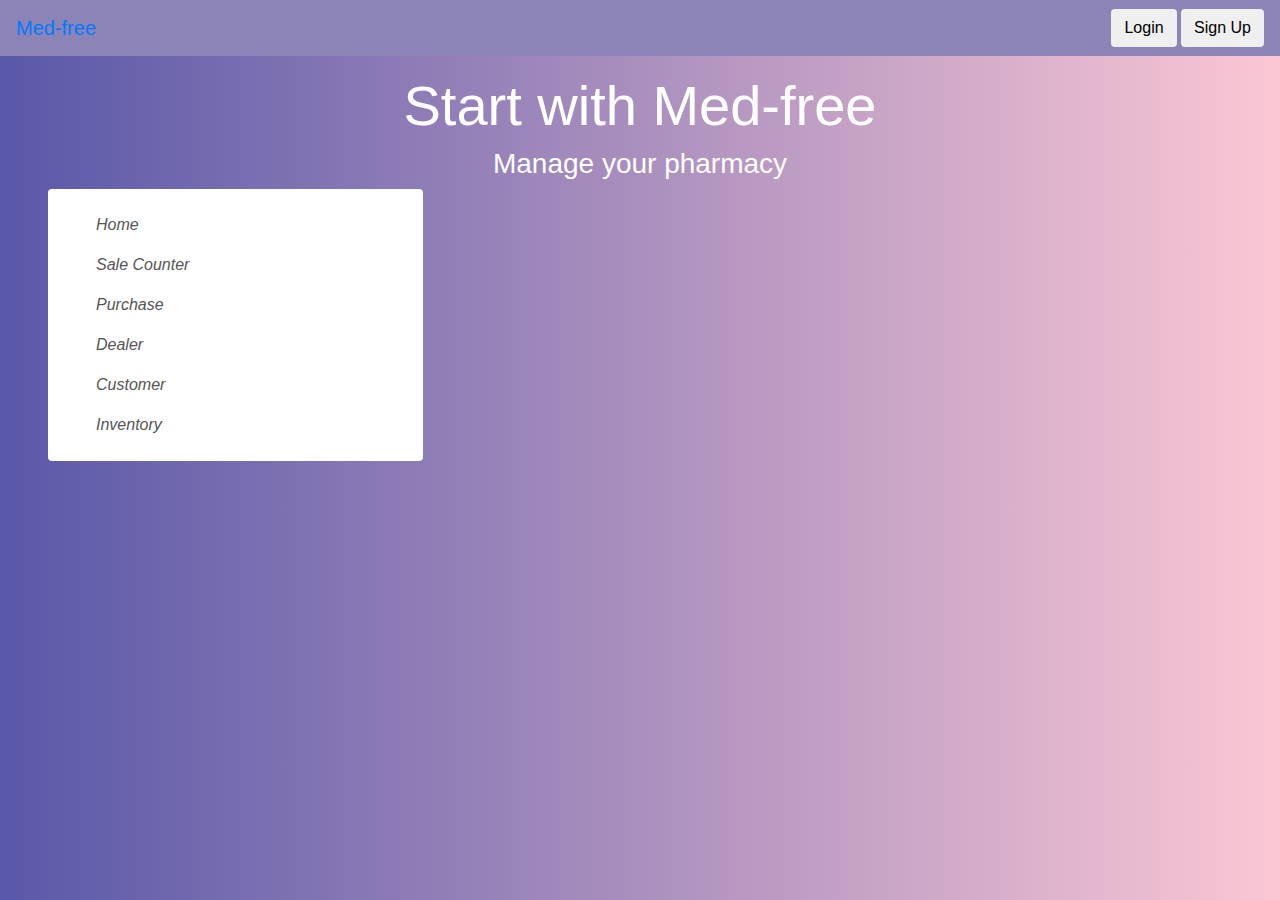
<file: index.html>
<!DOCTYPE html>
<html lang="en">

<head>
    <meta charset="UTF-8">
    <meta name="viewport" content="width=device-width, initial-scale=1.0">
    <meta http-equiv="X-UA-Compatible" content="ie=edge">
    <title>Med-free</title>
    <link rel="stylesheet" href="/css/style.css">
    <link rel="stylesheet" href="https://maxcdn.bootstrapcdn.com/bootstrap/4.0.0/css/bootstrap.min.css" integrity="sha384-Gn5384xqQ1aoWXA+058RXPxPg6fy4IWvTNh0E263XmFcJlSAwiGgFAW/dAiS6JXm" crossorigin="anonymous">
    <script src="https://code.jquery.com/jquery-3.2.1.slim.min.js" integrity="sha384-KJ3o2DKtIkvYIK3UENzmM7KCkRr/rE9/Qpg6aAZGJwFDMVNA/GpGFF93hXpG5KkN" crossorigin="anonymous"></script>
    <script src="https://cdnjs.cloudflare.com/ajax/libs/popper.js/1.12.9/umd/popper.min.js" integrity="sha384-ApNbgh9B+Y1QKtv3Rn7W3mgPxhU9K/ScQsAP7hUibX39j7fakFPskvXusvfa0b4Q" crossorigin="anonymous"></script>
    <script src="https://maxcdn.bootstrapcdn.com/bootstrap/4.0.0/js/bootstrap.min.js" integrity="sha384-JZR6Spejh4U02d8jOt6vLEHfe/JQGiRRSQQxSfFWpi1MquVdAyjUar5+76PVCmYl" crossorigin="anonymous"></script>

</head>

<body>
    <nav class="navbar navbar-default" role="navigation" style="background: rgb(140, 131, 182);color:white;">
        <div class="navbar-header">
            <a class="navbar-brand" href="index.html">Med-free</a>
        </div>
        <div>
            <a href="login.html"> <button type="button" class="btn btn-default navbar-btn">Login</button></a>
            <a href="sign-up.html"> <button type="button" class="btn btn-default navbar-btn">Sign Up </button></a>
        </div>
    </nav>
    <p>
        <p>
            <p>
                <p>
                    <p></p>
                </p>
            </p>
        </p>
    </p>

    <!-- For demo purpose -->
    <div class="container text-center text-white">
        <div class="col-lg-8 mx-auto">
            <h1 class="display-4">Start with Med-free</h1>
            <h3>Manage your pharmacy </h3>
        </div>
    </div>
    </div>
    <!-- End -->
    <div class="container-fluid px-md-5">
        <div class="rounded">
            <div class="row">
                <div class="col-lg-4 mb-4 mb-lg-0">

                    <!-- Vertical Menu-->
                    <nav class="nav flex-column bg-white shadow-sm font-italic rounded p-3">
                        <a href="index.html" class="nav-link px-4 rounded-pill">
                            <i class="fa fa-bar-chart mr-2"></i> Home
                        </a>
                        <a href="sale-c.html" class="nav-link px-4 rounded-pill">
                            <i class="fa fa-pie-chart mr-2"></i> Sale Counter
                        </a>
                        <a href="purchase.html" class="nav-link px-4 rounded-pill">

                            <i class="fa fa-line-chart mr-2"></i> Purchase
                        </a>
                        <a href="dealer.html" class="nav-link px-4 rounded-pill">
                            <i class="fa fa-area-chart mr-2"></i> Dealer
                        </a>
                        <a href="customer.html" class="nav-link px-4 rounded-pill">
                            <i class="fa fa-th-large mr-2"></i> Customer
                        </a>
                        <a href="inventory.html" class="nav-link px-4 rounded-pill">
                            <i class="fa fa-line-chart mr-2"></i> Inventory
                        </a>

                    </nav>
                    <!-- End -->

                </div>


            </div>
        </div>
    </div>
    </div>
</body>

</html>
</file>
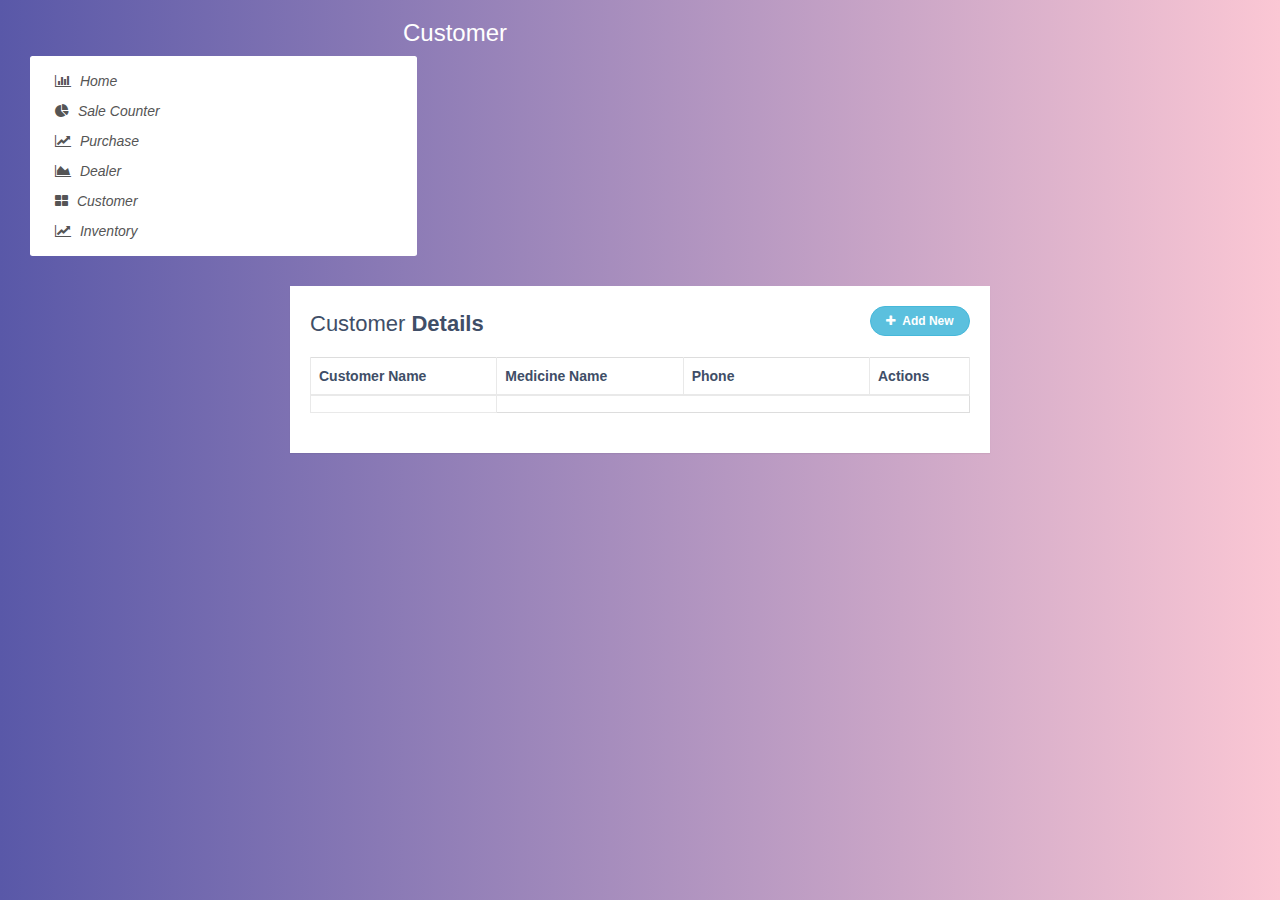
<file: customer.html>
<!DOCTYPE html>
<html lang="en">

<head>
    <meta charset="UTF-8">
    <meta name="viewport" content="width=device-width, initial-scale=1.0">
    <meta http-equiv="X-UA-Compatible" content="ie=edge">
    <title>Med-free</title>
    <link rel="stylesheet" href="/css/style.css">
    <link rel="stylesheet" href="https://maxcdn.bootstrapcdn.com/bootstrap/4.0.0/css/bootstrap.min.css" integrity="sha384-Gn5384xqQ1aoWXA+058RXPxPg6fy4IWvTNh0E263XmFcJlSAwiGgFAW/dAiS6JXm" crossorigin="anonymous">
    <script src="https://code.jquery.com/jquery-3.2.1.slim.min.js" integrity="sha384-KJ3o2DKtIkvYIK3UENzmM7KCkRr/rE9/Qpg6aAZGJwFDMVNA/GpGFF93hXpG5KkN" crossorigin="anonymous"></script>
    <script src="https://cdnjs.cloudflare.com/ajax/libs/popper.js/1.12.9/umd/popper.min.js" integrity="sha384-ApNbgh9B+Y1QKtv3Rn7W3mgPxhU9K/ScQsAP7hUibX39j7fakFPskvXusvfa0b4Q" crossorigin="anonymous"></script>
    <script src="https://maxcdn.bootstrapcdn.com/bootstrap/4.0.0/js/bootstrap.min.js" integrity="sha384-JZR6Spejh4U02d8jOt6vLEHfe/JQGiRRSQQxSfFWpi1MquVdAyjUar5+76PVCmYl" crossorigin="anonymous"></script>

</head>

<body>



    <!-- For demo purpose -->
    <div class="container text-center text-white">
        <div class="col-lg-8 mx-auto">
            <h3>Customer</h3>
        </div>
    </div>
    </div>
    <!-- End -->
    <div class="container-fluid px-md-5">

        <div class="rounded">
            <div class="row">
                <div class="col-lg-4 mb-4 mb-lg-0">

                    <!-- Vertical Menu-->
                    <nav class="nav flex-column bg-white shadow-sm font-italic rounded p-3">
                        <a href="index.html" class="nav-link px-4 rounded-pill">
                            <i class="fa fa-bar-chart mr-2"></i> Home
                        </a>
                        <a href="sale-c.html" class="nav-link px-4 rounded-pill">
                            <i class="fa fa-pie-chart mr-2"></i> Sale Counter
                        </a>
                        <a href="purchase.html" class="nav-link px-4 rounded-pill">

                            <i class="fa fa-line-chart mr-2"></i> Purchase
                        </a>
                        <a href="dealer.html" class="nav-link px-4 rounded-pill">
                            <i class="fa fa-area-chart mr-2"></i> Dealer
                        </a>
                        <a href="customer.html" class="nav-link px-4 rounded-pill">
                            <i class="fa fa-th-large mr-2"></i> Customer
                        </a>
                        <a href="inventory.html" class="nav-link px-4 rounded-pill">
                            <i class="fa fa-line-chart mr-2"></i> Inventory
                        </a>

                    </nav>
                    <!-- End -->

                </div>


            </div>
        </div>
    </div>

    <!DOCTYPE html>
    <html lang="en">

    <head>
        <meta charset="utf-8">
        <meta http-equiv="X-UA-Compatible" content="IE=edge">
        <meta name="viewport" content="width=device-width, initial-scale=1">
        <title>Bootstrap Table with Add and Delete Row Feature</title>
        <link rel="stylesheet" href="https://fonts.googleapis.com/css?family=Roboto|Varela+Round|Open+Sans">
        <link rel="stylesheet" href="https://fonts.googleapis.com/icon?family=Material+Icons">
        <link rel="stylesheet" href="https://maxcdn.bootstrapcdn.com/font-awesome/4.7.0/css/font-awesome.min.css">
        <link rel="stylesheet" href="https://maxcdn.bootstrapcdn.com/bootstrap/3.3.7/css/bootstrap.min.css">
        <script src="https://ajax.googleapis.com/ajax/libs/jquery/1.12.4/jquery.min.js"></script>
        <script src="https://maxcdn.bootstrapcdn.com/bootstrap/3.3.7/js/bootstrap.min.js"></script>
        <style type="text/css">
            body {
                color: #404E67;
                background: linear-gradient(#414141, #E34724) font-family: 'Open Sans', sans-serif;
            }
            
            .table-wrapper {
                width: 700px;
                margin: 30px auto;
                background: #fff;
                padding: 20px;
                box-shadow: 0 1px 1px rgba(0, 0, 0, .05);
            }
            
            .table-title {
                padding-bottom: 10px;
                margin: 0 0 10px;
            }
            
            .table-title h2 {
                margin: 6px 0 0;
                font-size: 22px;
            }
            
            .table-title .add-new {
                float: right;
                height: 30px;
                font-weight: bold;
                font-size: 12px;
                text-shadow: none;
                min-width: 100px;
                border-radius: 50px;
                line-height: 13px;
            }
            
            .table-title .add-new i {
                margin-right: 4px;
            }
            
            table.table {
                table-layout: fixed;
            }
            
            table.table tr th,
            table.table tr td {
                border-color: #e9e9e9;
            }
            
            table.table th i {
                font-size: 13px;
                margin: 0 5px;
                cursor: pointer;
            }
            
            table.table th:last-child {
                width: 100px;
            }
            
            table.table td a {
                cursor: pointer;
                display: inline-block;
                margin: 0 5px;
                min-width: 24px;
            }
            
            table.table td a.add {
                color: #27C46B;
            }
            
            table.table td a.edit {
                color: #FFC107;
            }
            
            table.table td a.delete {
                color: #E34724;
            }
            
            table.table td i {
                font-size: 19px;
            }
            
            table.table td a.add i {
                font-size: 24px;
                margin-right: -1px;
                position: relative;
                top: 3px;
            }
            
            table.table .form-control {
                height: 32px;
                line-height: 32px;
                box-shadow: none;
                border-radius: 2px;
            }
            
            table.table .form-control.error {
                border-color: #f50000;
            }
            
            table.table td .add {
                display: none;
            }
        </style>
        <script type="text/javascript">
            $(document).ready(function() {
                $('[data-toggle="tooltip"]').tooltip();
                var actions = $("table td:last-child").html();
                // Append table with add row form on add new button click
                $(".add-new").click(function() {
                    $(this).attr("disabled", "disabled");
                    var index = $("table tbody tr:last-child").index();
                    var row = '<tr>' +
                        '<td><input type="text" class="form-control" name="name" id="name"></td>' +
                        '<td><input type="text" class="form-control" name="department" id="department"></td>' +
                        '<td><input type="text" class="form-control" name="phone" id="phone"></td>' +
                        '<td>' + actions + '</td>' +
                        '</tr>';
                    $("table").append(row);
                    $("table tbody tr").eq(index + 1).find(".add, .edit").toggle();
                    $('[data-toggle="tooltip"]').tooltip();
                });
                // Add row on add button click
                $(document).on("click", ".add", function() {
                    var empty = false;
                    var input = $(this).parents("tr").find('input[type="text"]');
                    input.each(function() {
                        if (!$(this).val()) {
                            $(this).addClass("error");
                            empty = true;
                        } else {
                            $(this).removeClass("error");
                        }
                    });
                    $(this).parents("tr").find(".error").first().focus();
                    if (!empty) {
                        input.each(function() {
                            $(this).parent("td").html($(this).val());
                        });
                        $(this).parents("tr").find(".add, .edit").toggle();
                        $(".add-new").removeAttr("disabled");
                    }
                });
                // Edit row on edit button click
                $(document).on("click", ".edit", function() {
                    $(this).parents("tr").find("td:not(:last-child)").each(function() {
                        $(this).html('<input type="text" class="form-control" value="' + $(this).text() + '">');
                    });
                    $(this).parents("tr").find(".add, .edit").toggle();
                    $(".add-new").attr("disabled", "disabled");
                });
                // Delete row on delete button click
                $(document).on("click", ".delete", function() {
                    $(this).parents("tr").remove();
                    $(".add-new").removeAttr("disabled");
                });
            });
        </script>
    </head>

    <body>
        <div class="container">
            <div class="table-wrapper">
                <div class="table-title">
                    <div class="row">
                        <div class="col-sm-8">
                            <h2>Customer <b>Details</b></h2>
                        </div>
                        <div class="col-sm-4">
                            <button type="button" class="btn btn-info add-new"><i class="fa fa-plus"></i> Add New</button>
                        </div>
                    </div>
                </div>
                <table class="table table-bordered">
                    <thead>
                        <tr>
                            <th>Customer Name</th>
                            <th>Medicine Name</th>
                            <th>Phone</th>
                            <th>Actions</th>
                        </tr>
                    </thead>
                    <tbody>
                        <tr>

                            <td>
                                <a class="add" title="Add" data-toggle="tooltip"><i class="material-icons">&#xE03B;</i></a>
                        </tr>


                    </tbody>
                </table>
            </div>
        </div>
    </body>

    </html>
</body>

</html>
</file>
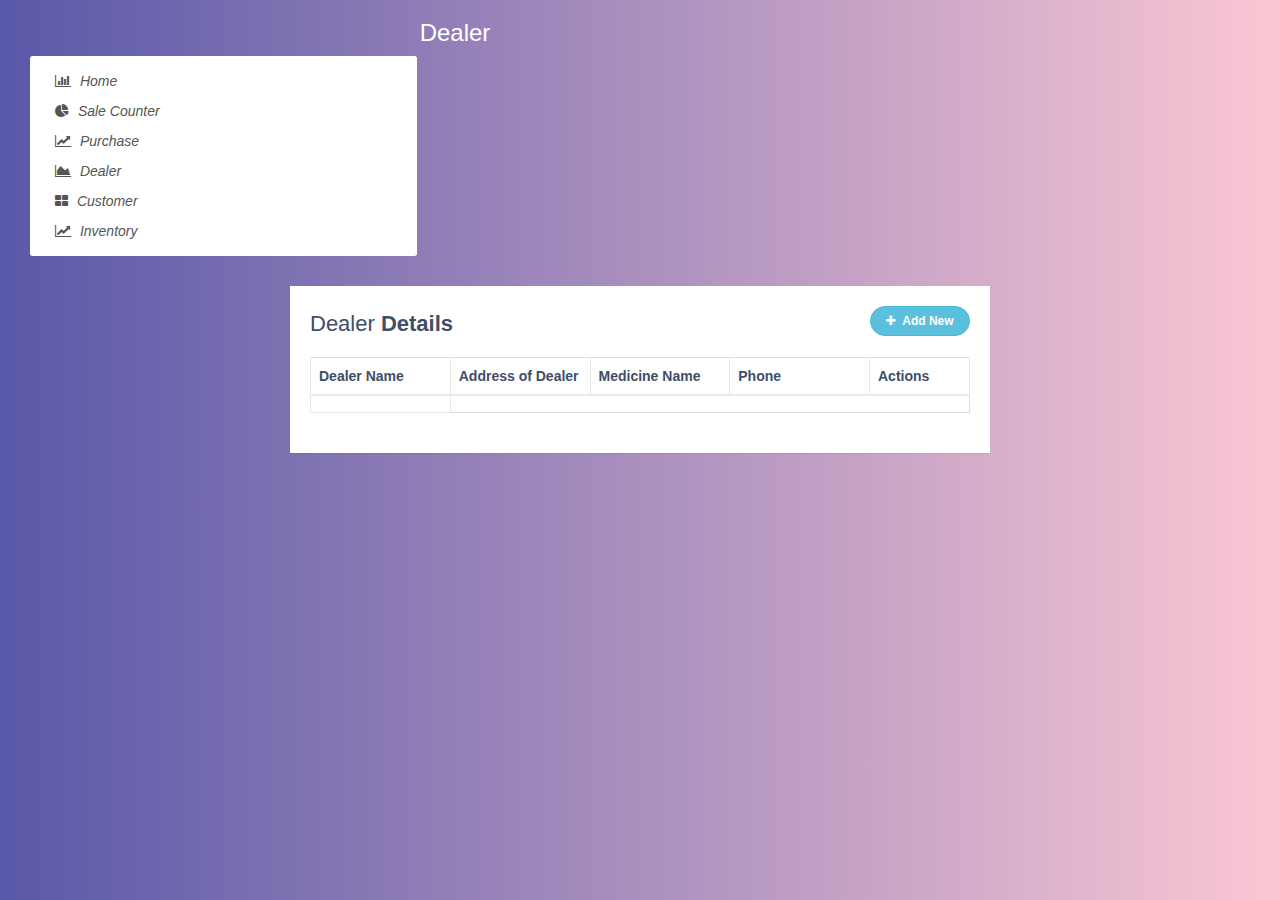
<file: dealer.html>
<!DOCTYPE html>
<html lang="en">

<head>
    <meta charset="UTF-8">
    <meta name="viewport" content="width=device-width, initial-scale=1.0">
    <meta http-equiv="X-UA-Compatible" content="ie=edge">
    <title>Med-free</title>
    <link rel="stylesheet" href="/css/style.css">
    <link rel="stylesheet" href="https://maxcdn.bootstrapcdn.com/bootstrap/4.0.0/css/bootstrap.min.css" integrity="sha384-Gn5384xqQ1aoWXA+058RXPxPg6fy4IWvTNh0E263XmFcJlSAwiGgFAW/dAiS6JXm" crossorigin="anonymous">
    <script src="https://code.jquery.com/jquery-3.2.1.slim.min.js" integrity="sha384-KJ3o2DKtIkvYIK3UENzmM7KCkRr/rE9/Qpg6aAZGJwFDMVNA/GpGFF93hXpG5KkN" crossorigin="anonymous"></script>
    <script src="https://cdnjs.cloudflare.com/ajax/libs/popper.js/1.12.9/umd/popper.min.js" integrity="sha384-ApNbgh9B+Y1QKtv3Rn7W3mgPxhU9K/ScQsAP7hUibX39j7fakFPskvXusvfa0b4Q" crossorigin="anonymous"></script>
    <script src="https://maxcdn.bootstrapcdn.com/bootstrap/4.0.0/js/bootstrap.min.js" integrity="sha384-JZR6Spejh4U02d8jOt6vLEHfe/JQGiRRSQQxSfFWpi1MquVdAyjUar5+76PVCmYl" crossorigin="anonymous"></script>

</head>

<body>



    <!-- For demo purpose -->
    <div class="container text-center text-white">
        <div class="col-lg-8 mx-auto">
            <h3>Dealer</h3>
        </div>
    </div>
    </div>
    <!-- End -->
    <div class="container-fluid px-md-5">

        <div class="rounded">
            <div class="row">
                <div class="col-lg-4 mb-4 mb-lg-0">

                    <!-- Vertical Menu-->
                    <nav class="nav flex-column bg-white shadow-sm font-italic rounded p-3">
                        <a href="index.html" class="nav-link px-4 rounded-pill">
                            <i class="fa fa-bar-chart mr-2"></i> Home
                        </a>
                        <a href="sale-c.html" class="nav-link px-4 rounded-pill">
                            <i class="fa fa-pie-chart mr-2"></i> Sale Counter
                        </a>
                        <a href="purchase.html" class="nav-link px-4 rounded-pill">

                            <i class="fa fa-line-chart mr-2"></i> Purchase
                        </a>
                        <a href="dealer.html" class="nav-link px-4 rounded-pill">
                            <i class="fa fa-area-chart mr-2"></i> Dealer
                        </a>
                        <a href="customer.html" class="nav-link px-4 rounded-pill">
                            <i class="fa fa-th-large mr-2"></i> Customer
                        </a>
                        <a href="inventory.html" class="nav-link px-4 rounded-pill">
                            <i class="fa fa-line-chart mr-2"></i> Inventory
                        </a>

                    </nav>
                    <!-- End -->

                </div>


            </div>
        </div>
    </div>
    </div>

    <!DOCTYPE html>
    <html lang="en">

    <head>
        <meta charset="utf-8">
        <meta http-equiv="X-UA-Compatible" content="IE=edge">
        <meta name="viewport" content="width=device-width, initial-scale=1">
        <title>Bootstrap Table with Add and Delete Row Feature</title>
        <link rel="stylesheet" href="https://fonts.googleapis.com/css?family=Roboto|Varela+Round|Open+Sans">
        <link rel="stylesheet" href="https://fonts.googleapis.com/icon?family=Material+Icons">
        <link rel="stylesheet" href="https://maxcdn.bootstrapcdn.com/font-awesome/4.7.0/css/font-awesome.min.css">
        <link rel="stylesheet" href="https://maxcdn.bootstrapcdn.com/bootstrap/3.3.7/css/bootstrap.min.css">
        <script src="https://ajax.googleapis.com/ajax/libs/jquery/1.12.4/jquery.min.js"></script>
        <script src="https://maxcdn.bootstrapcdn.com/bootstrap/3.3.7/js/bootstrap.min.js"></script>
        <style type="text/css">
            body {
                color: #404E67;
                background: linear-gradient(#414141, #E34724) font-family: 'Open Sans', sans-serif;
            }
            
            .table-wrapper {
                width: 700px;
                margin: 30px auto;
                background: #fff;
                padding: 20px;
                box-shadow: 0 1px 1px rgba(0, 0, 0, .05);
            }
            
            .table-title {
                padding-bottom: 10px;
                margin: 0 0 10px;
            }
            
            .table-title h2 {
                margin: 6px 0 0;
                font-size: 22px;
            }
            
            .table-title .add-new {
                float: right;
                height: 30px;
                font-weight: bold;
                font-size: 12px;
                text-shadow: none;
                min-width: 100px;
                border-radius: 50px;
                line-height: 13px;
            }
            
            .table-title .add-new i {
                margin-right: 4px;
            }
            
            table.table {
                table-layout: fixed;
            }
            
            table.table tr th,
            table.table tr td {
                border-color: #e9e9e9;
            }
            
            table.table th i {
                font-size: 13px;
                margin: 0 5px;
                cursor: pointer;
            }
            
            table.table th:last-child {
                width: 100px;
            }
            
            table.table td a {
                cursor: pointer;
                display: inline-block;
                margin: 0 5px;
                min-width: 24px;
            }
            
            table.table td a.add {
                color: #27C46B;
            }
            
            table.table td a.edit {
                color: #FFC107;
            }
            
            table.table td a.delete {
                color: #E34724;
            }
            
            table.table td i {
                font-size: 19px;
            }
            
            table.table td a.add i {
                font-size: 24px;
                margin-right: -1px;
                position: relative;
                top: 3px;
            }
            
            table.table .form-control {
                height: 32px;
                line-height: 32px;
                box-shadow: none;
                border-radius: 2px;
            }
            
            table.table .form-control.error {
                border-color: #f50000;
            }
            
            table.table td .add {
                display: none;
            }
        </style>
        <script type="text/javascript">
            $(document).ready(function() {
                $('[data-toggle="tooltip"]').tooltip();
                var actions = $("table td:last-child").html();
                // Append table with add row form on add new button click
                $(".add-new").click(function() {
                    $(this).attr("disabled", "disabled");
                    var index = $("table tbody tr:last-child").index();
                    var row = '<tr>' +
                        '<td><input type="text" class="form-control" name="name" id="name"></td>' +
                        '<td><input type="text" class="form-control" name="department" id="department"></td>' +
                        '<td><input type="text" class="form-control" name="department" id="department"></td>' +
                        '<td><input type="text" class="form-control" name="phone" id="phone"></td>' +
                        '<td>' + actions + '</td>' +
                        '</tr>';
                    $("table").append(row);
                    $("table tbody tr").eq(index + 1).find(".add, .edit").toggle();
                    $('[data-toggle="tooltip"]').tooltip();
                });
                // Add row on add button click
                $(document).on("click", ".add", function() {
                    var empty = false;
                    var input = $(this).parents("tr").find('input[type="text"]');
                    input.each(function() {
                        if (!$(this).val()) {
                            $(this).addClass("error");
                            empty = true;
                        } else {
                            $(this).removeClass("error");
                        }
                    });
                    $(this).parents("tr").find(".error").first().focus();
                    if (!empty) {
                        input.each(function() {
                            $(this).parent("td").html($(this).val());
                        });
                        $(this).parents("tr").find(".add, .edit").toggle();
                        $(".add-new").removeAttr("disabled");
                    }
                });
                // Edit row on edit button click
                $(document).on("click", ".edit", function() {
                    $(this).parents("tr").find("td:not(:last-child)").each(function() {
                        $(this).html('<input type="text" class="form-control" value="' + $(this).text() + '">');
                    });
                    $(this).parents("tr").find(".add, .edit").toggle();
                    $(".add-new").attr("disabled", "disabled");
                });
                // Delete row on delete button click
                $(document).on("click", ".delete", function() {
                    $(this).parents("tr").remove();
                    $(".add-new").removeAttr("disabled");
                });
            });
        </script>
    </head>

    <body>
        <div class="container">
            <div class="table-wrapper">
                <div class="table-title">
                    <div class="row">
                        <div class="col-sm-8">
                            <h2>Dealer <b>Details</b></h2>
                        </div>
                        <div class="col-sm-4">
                            <button type="button" class="btn btn-info add-new"><i class="fa fa-plus"></i> Add New</button>
                        </div>
                    </div>
                </div>
                <table class="table table-bordered">
                    <thead>
                        <tr>
                            <th>Dealer Name</th>
                            <th>Address of Dealer</th>
                            <th>Medicine Name</th>
                            <th>Phone</th>
                            <th>Actions</th>
                        </tr>
                    </thead>
                    <tbody>
                        <tr>

                            <td>
                                <a class="add" title="Add" data-toggle="tooltip"><i class="material-icons">&#xE03B;</i></a>
                        </tr>


                    </tbody>
                </table>
            </div>
        </div>
    </body>

    </html>
</body>

</html>
</file>
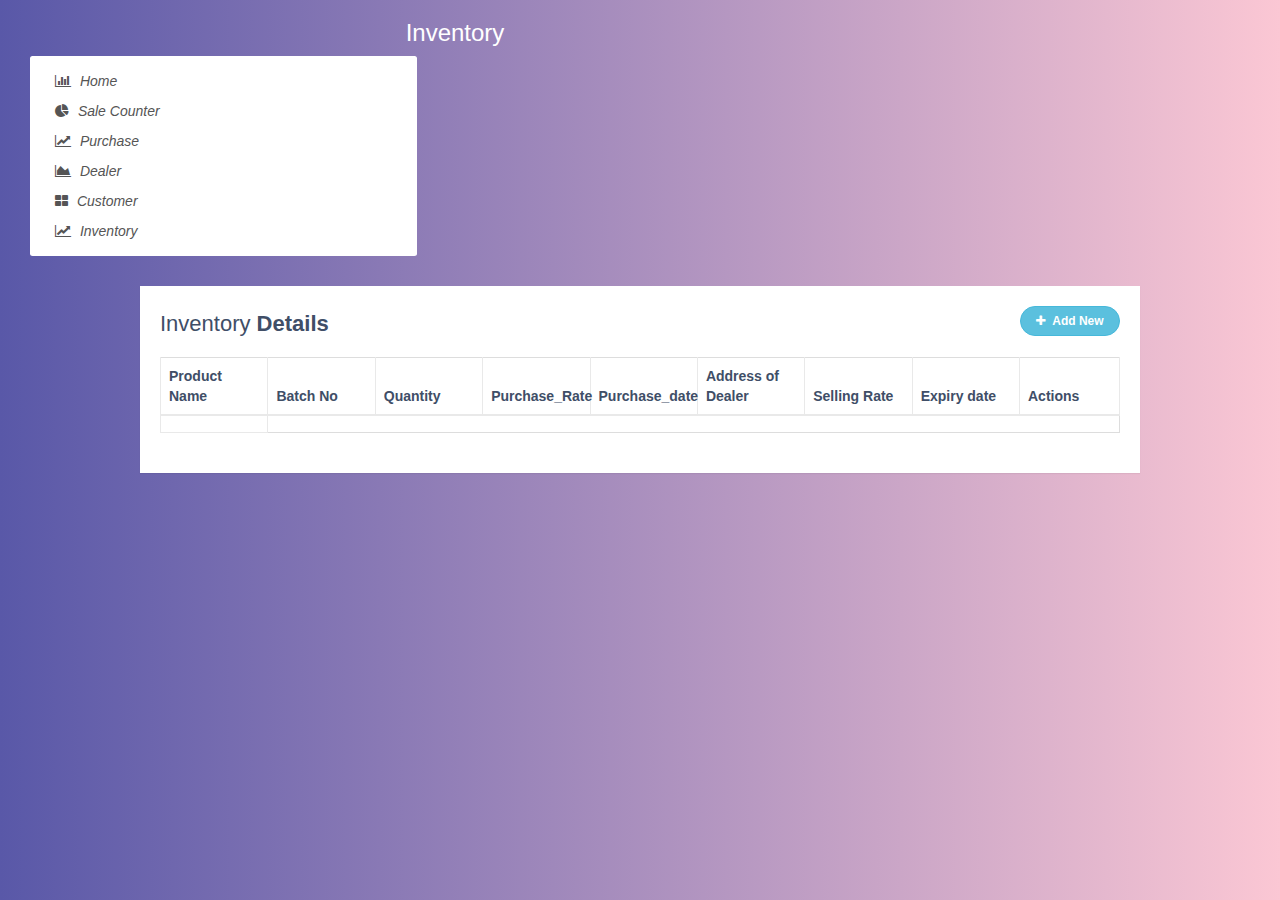
<file: inventory.html>
<!DOCTYPE html>
<html lang="en">

<head>
    <meta charset="UTF-8">
    <meta name="viewport" content="width=device-width, initial-scale=1.0">
    <meta http-equiv="X-UA-Compatible" content="ie=edge">
    <title>Med-free</title>
    <link rel="stylesheet" href="/css/style.css">
    <link rel="stylesheet" href="https://maxcdn.bootstrapcdn.com/bootstrap/4.0.0/css/bootstrap.min.css" integrity="sha384-Gn5384xqQ1aoWXA+058RXPxPg6fy4IWvTNh0E263XmFcJlSAwiGgFAW/dAiS6JXm" crossorigin="anonymous">
    <script src="https://code.jquery.com/jquery-3.2.1.slim.min.js" integrity="sha384-KJ3o2DKtIkvYIK3UENzmM7KCkRr/rE9/Qpg6aAZGJwFDMVNA/GpGFF93hXpG5KkN" crossorigin="anonymous"></script>
    <script src="https://cdnjs.cloudflare.com/ajax/libs/popper.js/1.12.9/umd/popper.min.js" integrity="sha384-ApNbgh9B+Y1QKtv3Rn7W3mgPxhU9K/ScQsAP7hUibX39j7fakFPskvXusvfa0b4Q" crossorigin="anonymous"></script>
    <script src="https://maxcdn.bootstrapcdn.com/bootstrap/4.0.0/js/bootstrap.min.js" integrity="sha384-JZR6Spejh4U02d8jOt6vLEHfe/JQGiRRSQQxSfFWpi1MquVdAyjUar5+76PVCmYl" crossorigin="anonymous"></script>

</head>

<body>



    <!-- For demo purpose -->
    <div class="container text-center text-white">
        <div class="col-lg-8 mx-auto">
            <h3>Inventory</h3>
        </div>
    </div>
    </div>
    <!-- End -->
    <div class="container-fluid px-md-5">

        <div class="rounded">
            <div class="row">
                <div class="col-lg-4 mb-4 mb-lg-0">

                    <!-- Vertical Menu-->
                    <nav class="nav flex-column bg-white shadow-sm font-italic rounded p-3">
                        <a href="index.html" class="nav-link px-4 rounded-pill">
                            <i class="fa fa-bar-chart mr-2"></i> Home
                        </a>
                        <a href="sale-c.html" class="nav-link px-4 rounded-pill">
                            <i class="fa fa-pie-chart mr-2"></i> Sale Counter
                        </a>
                        <a href="purchase.html" class="nav-link px-4 rounded-pill">

                            <i class="fa fa-line-chart mr-2"></i> Purchase
                        </a>
                        <a href="dealer.html" class="nav-link px-4 rounded-pill">
                            <i class="fa fa-area-chart mr-2"></i> Dealer
                        </a>
                        <a href="customer.html" class="nav-link px-4 rounded-pill">
                            <i class="fa fa-th-large mr-2"></i> Customer
                        </a>
                        <a href="inventory.html" class="nav-link px-4 rounded-pill">
                            <i class="fa fa-line-chart mr-2"></i> Inventory
                        </a>

                    </nav>
                    <!-- End -->

                </div>


            </div>
        </div>
    </div>
    </div>

    <!DOCTYPE html>
    <html lang="en">

    <head>
        <meta charset="utf-8">
        <meta http-equiv="X-UA-Compatible" content="IE=edge">
        <meta name="viewport" content="width=device-width, initial-scale=1">
        <title>Bootstrap Table with Add and Delete Row Feature</title>
        <link rel="stylesheet" href="https://fonts.googleapis.com/css?family=Roboto|Varela+Round|Open+Sans">
        <link rel="stylesheet" href="https://fonts.googleapis.com/icon?family=Material+Icons">
        <link rel="stylesheet" href="https://maxcdn.bootstrapcdn.com/font-awesome/4.7.0/css/font-awesome.min.css">
        <link rel="stylesheet" href="https://maxcdn.bootstrapcdn.com/bootstrap/3.3.7/css/bootstrap.min.css">
        <script src="https://ajax.googleapis.com/ajax/libs/jquery/1.12.4/jquery.min.js"></script>
        <script src="https://maxcdn.bootstrapcdn.com/bootstrap/3.3.7/js/bootstrap.min.js"></script>
        <style type="text/css">
            body {
                color: #404E67;
                background: linear-gradient(#414141, #E34724) font-family: 'Open Sans', sans-serif;
            }
            
            .table-wrapper {
                width: 1000px;
                margin: 30px auto;
                background: #fff;
                padding: 20px;
                box-shadow: 0 1px 1px rgba(0, 0, 0, .05);
            }
            
            .table-title {
                padding-bottom: 10px;
                margin: 0 0 10px;
            }
            
            .table-title h2 {
                margin: 6px 0 0;
                font-size: 22px;
            }
            
            .table-title .add-new {
                float: right;
                height: 30px;
                font-weight: bold;
                font-size: 12px;
                text-shadow: none;
                min-width: 100px;
                border-radius: 50px;
                line-height: 13px;
            }
            
            .table-title .add-new i {
                margin-right: 4px;
            }
            
            table.table {
                table-layout: fixed;
            }
            
            table.table tr th,
            table.table tr td {
                border-color: #e9e9e9;
            }
            
            table.table th i {
                font-size: 13px;
                margin: 0 5px;
                cursor: pointer;
            }
            
            table.table th:last-child {
                width: 100px;
            }
            
            table.table td a {
                cursor: pointer;
                display: inline-block;
                margin: 0 5px;
                min-width: 24px;
            }
            
            table.table td a.add {
                color: #27C46B;
            }
            
            table.table td a.edit {
                color: #FFC107;
            }
            
            table.table td a.delete {
                color: #E34724;
            }
            
            table.table td i {
                font-size: 19px;
            }
            
            table.table td a.add i {
                font-size: 24px;
                margin-right: -1px;
                position: relative;
                top: 3px;
            }
            
            table.table .form-control {
                height: 32px;
                line-height: 32px;
                box-shadow: none;
                border-radius: 2px;
            }
            
            table.table .form-control.error {
                border-color: #f50000;
            }
            
            table.table td .add {
                display: none;
            }
        </style>
        <script type="text/javascript">
            $(document).ready(function() {
                $('[data-toggle="tooltip"]').tooltip();
                var actions = $("table td:last-child").html();
                // Append table with add row form on add new button click
                $(".add-new").click(function() {
                    $(this).attr("disabled", "disabled");
                    var index = $("table tbody tr:last-child").index();
                    var row = '<tr>' +
                        '<td><input type="text" class="form-control" name="name" id="name"></td>' +
                        '<td><input type="text" class="form-control" name="department" id="department"></td>' +
                        '<td><input type="text" class="form-control" name="department" id="department"></td>' +
                        '<td><input type="text" class="form-control" name="phone" id="phone"></td>' +
                        '<td><input type="text" class="form-control" name="phone" id="phone"></td>' +
                        '<td><input type="text" class="form-control" name="phone" id="phone"></td>' +
                        '<td><input type="text" class="form-control" name="phone" id="phone"></td>' +
                        '<td><input type="text" class="form-control" name="phone" id="phone"></td>' +
                        '<td>' + actions + '</td>' +
                        '</tr>';
                    $("table").append(row);
                    $("table tbody tr").eq(index + 1).find(".add, .edit").toggle();
                    $('[data-toggle="tooltip"]').tooltip();
                });
                // Add row on add button click
                $(document).on("click", ".add", function() {
                    var empty = false;
                    var input = $(this).parents("tr").find('input[type="text"]');
                    input.each(function() {
                        if (!$(this).val()) {
                            $(this).addClass("error");
                            empty = true;
                        } else {
                            $(this).removeClass("error");
                        }
                    });
                    $(this).parents("tr").find(".error").first().focus();
                    if (!empty) {
                        input.each(function() {
                            $(this).parent("td").html($(this).val());
                        });
                        $(this).parents("tr").find(".add, .edit").toggle();
                        $(".add-new").removeAttr("disabled");
                    }
                });
                // Edit row on edit button click
                $(document).on("click", ".edit", function() {
                    $(this).parents("tr").find("td:not(:last-child)").each(function() {
                        $(this).html('<input type="text" class="form-control" value="' + $(this).text() + '">');
                    });
                    $(this).parents("tr").find(".add, .edit").toggle();
                    $(".add-new").attr("disabled", "disabled");
                });
                // Delete row on delete button click
                $(document).on("click", ".delete", function() {
                    $(this).parents("tr").remove();
                    $(".add-new").removeAttr("disabled");
                });
            });
        </script>
    </head>

    <body>
        <div class="container">
            <div class="table-wrapper">
                <div class="table-title">
                    <div class="row">
                        <div class="col-sm-8">
                            <h2>Inventory <b>Details</b></h2>
                        </div>
                        <div class="col-sm-4">
                            <button type="button" class="btn btn-info add-new"><i class="fa fa-plus"></i> Add New</button>
                        </div>
                    </div>
                </div>
                <table class="table table-bordered">
                    <thead>
                        <tr>
                            <th>Product Name</th>
                            <th>Batch No</th>
                            <th>Quantity</th>
                            <th>Purchase_Rate</th>
                            <th>Purchase_date</th>
                            <th>Address of Dealer</th>
                            <th>Selling Rate</th>
                            <th>Expiry date</th>
                            <th>Actions</th>
                        </tr>
                    </thead>
                    <tbody>
                        <tr>

                            <td>
                                <a class="add" title="Add" data-toggle="tooltip"><i class="material-icons">&#xE03B;</i></a>
                        </tr>


                    </tbody>
                </table>
            </div>
        </div>
    </body>

    </html>
</body>

</html>
</file>
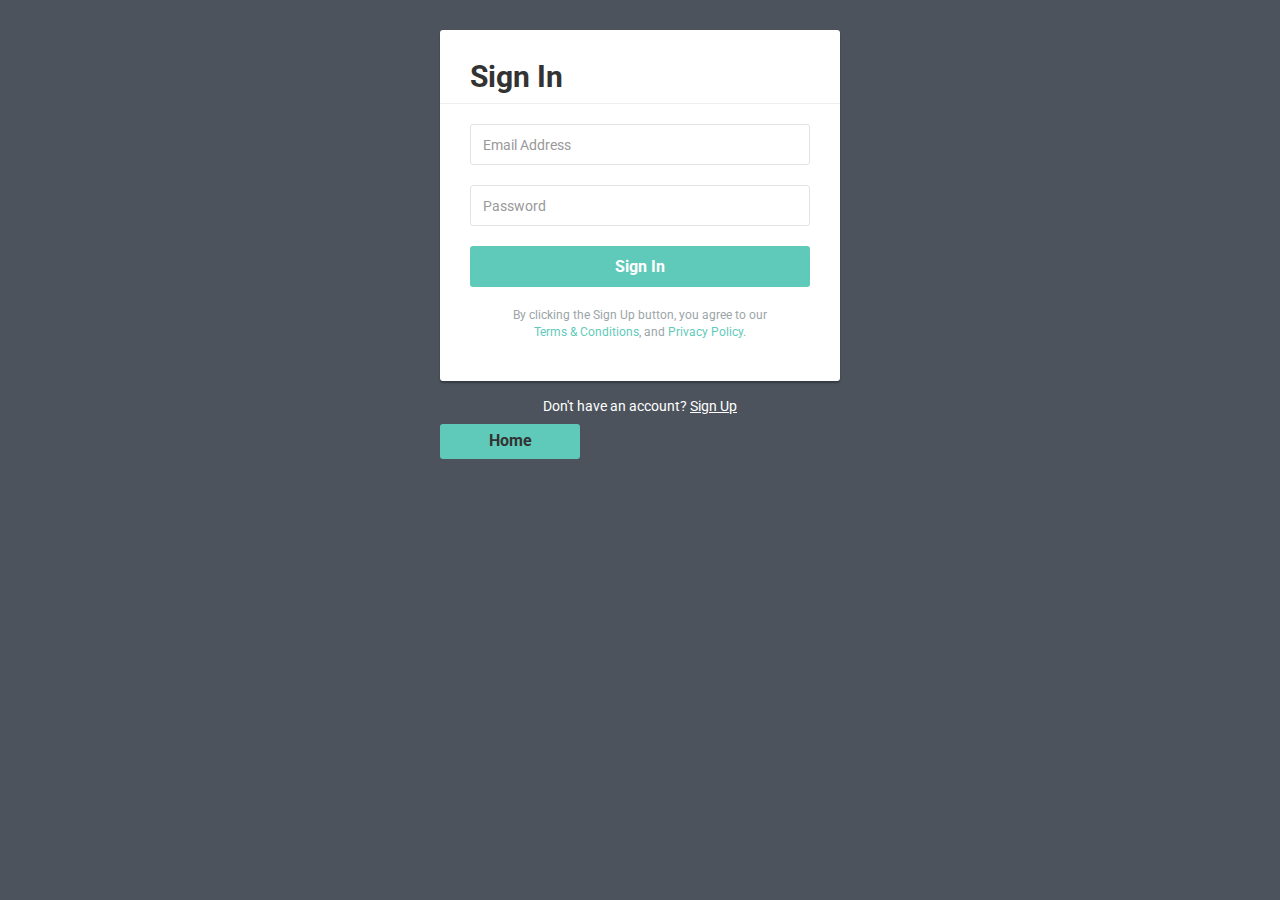
<file: login.html>
<!DOCTYPE html>
<html lang="en">

<head>
    <meta charset="utf-8">
    <meta http-equiv="X-UA-Compatible" content="IE=edge">
    <meta name="viewport" content="width=device-width, initial-scale=1">
    <link href="https://fonts.googleapis.com/css?family=Roboto:400,700" rel="stylesheet">
    <title> Sign In </title>
    <link rel="stylesheet" href="https://maxcdn.bootstrapcdn.com/bootstrap/3.3.7/css/bootstrap.min.css">
    <script src="https://ajax.googleapis.com/ajax/libs/jquery/1.12.4/jquery.min.js"></script>
    <script src="https://maxcdn.bootstrapcdn.com/bootstrap/3.3.7/js/bootstrap.min.js"></script>
    <style type="text/css">
        body {
            color: #fff;
            background: #4c535d;
            font-family: 'Roboto', sans-serif;
        }
        
        .form-control {
            min-height: 41px;
            box-shadow: none;
            border-color: #e1e4e5;
        }
        
        .form-control:focus {
            border-color: #5fcaba;
        }
        
        .form-control,
        .btn {
            border-radius: 3px;
        }
        
        .signup-form {
            width: 400px;
            margin: 0 auto;
            padding: 30px 0;
        }
        
        .signup-form form {
            color: #9ba5a8;
            border-radius: 3px;
            margin-bottom: 15px;
            background: #fff;
            box-shadow: 0px 2px 2px rgba(0, 0, 0, 0.3);
            padding: 30px;
        }
        
        .signup-form h2 {
            color: #333;
            font-weight: bold;
            margin-top: 0;
        }
        
        .signup-form hr {
            margin: 0 -30px 20px;
        }
        
        .signup-form .form-group {
            margin-bottom: 20px;
        }
        
        .signup-form label {
            font-weight: normal;
            font-size: 13px;
        }
        
        .signup-form .btn {
            font-size: 16px;
            font-weight: bold;
            background: #5fcaba;
            border: none;
            min-width: 140px;
        }
        
        .signup-form .btn:hover,
        .signup-form .btn:focus {
            background: #3fc0ad;
            outline: none !important;
        }
        
        .signup-form a {
            color: #fff;
            text-decoration: underline;
        }
        
        .signup-form a:hover {
            text-decoration: none;
        }
        
        .signup-form form a {
            color: #5fcaba;
            text-decoration: none;
        }
        
        .signup-form form a:hover {
            text-decoration: underline;
        }
    </style>
</head>

<body>
    <div class="signup-form">
        <form action="/examples/actions/confirmation.php" method="post">
            <h2>Sign In</h2>
            <hr>
            <div class="form-group">
                <input type="email" class="form-control" name="email" placeholder="Email Address" required="required">
            </div>
            <div class="form-group">
                <input type="password" class="form-control" name="password" placeholder="Password" required="required">
            </div>
            <div class="form-group">
                <button type="submit" class="btn btn-primary btn-block btn-lg">Sign In</button>
            </div>
            <p class="small text-center">By clicking the Sign Up button, you agree to our <br><a href="#">Terms &amp; Conditions</a>, and <a href="#">Privacy Policy</a>.</p>
        </form>
        <div class="text-center">Don't have an account? <a href="sign-up.html">Sign Up</a></div>
        <a href="index.html"> <button type="button" class="btn btn-default navbar-btn">Home</button></a>

    </div>
</body>

</html>
</file>
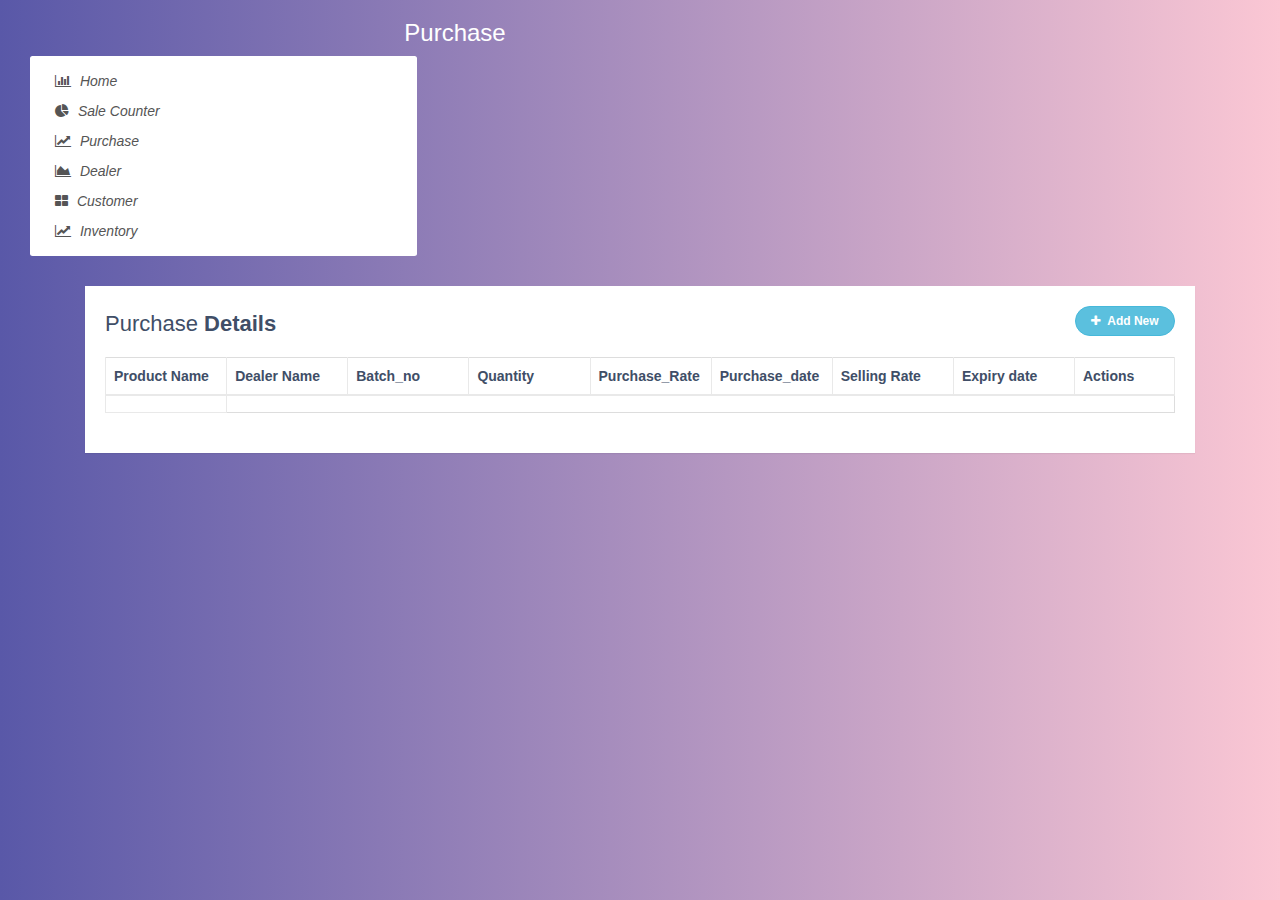
<file: purchase.html>
<!DOCTYPE html>
<html lang="en">

<head>
    <meta charset="UTF-8">
    <meta name="viewport" content="width=device-width, initial-scale=1.0">
    <meta http-equiv="X-UA-Compatible" content="ie=edge">
    <title>Med-free</title>
    <link rel="stylesheet" href="/css/style.css">
    <link rel="stylesheet" href="https://maxcdn.bootstrapcdn.com/bootstrap/4.0.0/css/bootstrap.min.css" integrity="sha384-Gn5384xqQ1aoWXA+058RXPxPg6fy4IWvTNh0E263XmFcJlSAwiGgFAW/dAiS6JXm" crossorigin="anonymous">
    <script src="https://code.jquery.com/jquery-3.2.1.slim.min.js" integrity="sha384-KJ3o2DKtIkvYIK3UENzmM7KCkRr/rE9/Qpg6aAZGJwFDMVNA/GpGFF93hXpG5KkN" crossorigin="anonymous"></script>
    <script src="https://cdnjs.cloudflare.com/ajax/libs/popper.js/1.12.9/umd/popper.min.js" integrity="sha384-ApNbgh9B+Y1QKtv3Rn7W3mgPxhU9K/ScQsAP7hUibX39j7fakFPskvXusvfa0b4Q" crossorigin="anonymous"></script>
    <script src="https://maxcdn.bootstrapcdn.com/bootstrap/4.0.0/js/bootstrap.min.js" integrity="sha384-JZR6Spejh4U02d8jOt6vLEHfe/JQGiRRSQQxSfFWpi1MquVdAyjUar5+76PVCmYl" crossorigin="anonymous"></script>

</head>

<body>



    <!-- For demo purpose -->
    <div class="container text-center text-white">
        <div class="col-lg-8 mx-auto">
            <h3>Purchase</h3>
        </div>
    </div>
    </div>
    <!-- End -->
    <div class="container-fluid px-md-5">

        <div class="rounded">
            <div class="row">
                <div class="col-lg-4 mb-4 mb-lg-0">

                    <!-- Vertical Menu-->
                    <nav class="nav flex-column bg-white shadow-sm font-italic rounded p-3">
                        <a href="index.html" class="nav-link px-4 rounded-pill">
                            <i class="fa fa-bar-chart mr-2"></i> Home
                        </a>
                        <a href="sale-c.html" class="nav-link px-4 rounded-pill">
                            <i class="fa fa-pie-chart mr-2"></i> Sale Counter
                        </a>
                        <a href="purchase.html" class="nav-link px-4 rounded-pill">

                            <i class="fa fa-line-chart mr-2"></i> Purchase
                        </a>
                        <a href="dealer.html" class="nav-link px-4 rounded-pill">
                            <i class="fa fa-area-chart mr-2"></i> Dealer
                        </a>
                        <a href="customer.html" class="nav-link px-4 rounded-pill">
                            <i class="fa fa-th-large mr-2"></i> Customer
                        </a>
                        <a href="inventory.html" class="nav-link px-4 rounded-pill">
                            <i class="fa fa-line-chart mr-2"></i> Inventory
                        </a>

                    </nav>
                    <!-- End -->

                </div>


            </div>
        </div>
    </div>
    </div>



    <!DOCTYPE html>
    <html lang="en">

    <head>
        <meta charset="utf-8">
        <meta http-equiv="X-UA-Compatible" content="IE=edge">
        <meta name="viewport" content="width=device-width, initial-scale=1">
        <title>Bootstrap Table with Add and Delete Row Feature</title>
        <link rel="stylesheet" href="https://fonts.googleapis.com/css?family=Roboto|Varela+Round|Open+Sans">
        <link rel="stylesheet" href="https://fonts.googleapis.com/icon?family=Material+Icons">
        <link rel="stylesheet" href="https://maxcdn.bootstrapcdn.com/font-awesome/4.7.0/css/font-awesome.min.css">
        <link rel="stylesheet" href="https://maxcdn.bootstrapcdn.com/bootstrap/3.3.7/css/bootstrap.min.css">
        <script src="https://ajax.googleapis.com/ajax/libs/jquery/1.12.4/jquery.min.js"></script>
        <script src="https://maxcdn.bootstrapcdn.com/bootstrap/3.3.7/js/bootstrap.min.js"></script>
        <style type="text/css">
            body {
                color: #404E67;
                background: linear-gradient(#414141, #E34724) font-family: 'Open Sans', sans-serif;
            }
            
            .table-wrapper {
                width: 1110px;
                margin: 30px auto;
                background: #fff;
                padding: 20px;
                box-shadow: 0 1px 1px rgba(0, 0, 0, .05);
            }
            
            .table-title {
                padding-bottom: 10px;
                margin: 0 0 10px;
            }
            
            .table-title h2 {
                margin: 6px 0 0;
                font-size: 22px;
            }
            
            .table-title .add-new {
                float: right;
                height: 30px;
                font-weight: bold;
                font-size: 12px;
                text-shadow: none;
                min-width: 100px;
                border-radius: 50px;
                line-height: 13px;
            }
            
            .table-title .add-new i {
                margin-right: 4px;
            }
            
            table.table {
                table-layout: fixed;
            }
            
            table.table tr th,
            table.table tr td {
                border-color: #e9e9e9;
            }
            
            table.table th i {
                font-size: 13px;
                margin: 0 5px;
                cursor: pointer;
            }
            
            table.table th:last-child {
                width: 100px;
            }
            
            table.table td a {
                cursor: pointer;
                display: inline-block;
                margin: 0 5px;
                min-width: 24px;
            }
            
            table.table td a.add {
                color: #27C46B;
            }
            
            table.table td a.edit {
                color: #FFC107;
            }
            
            table.table td a.delete {
                color: #E34724;
            }
            
            table.table td i {
                font-size: 19px;
            }
            
            table.table td a.add i {
                font-size: 24px;
                margin-right: -1px;
                position: relative;
                top: 3px;
            }
            
            table.table .form-control {
                height: 32px;
                line-height: 32px;
                box-shadow: none;
                border-radius: 2px;
            }
            
            table.table .form-control.error {
                border-color: #f50000;
            }
            
            table.table td .add {
                display: none;
            }
        </style>
        <script type="text/javascript">
            $(document).ready(function() {
                $('[data-toggle="tooltip"]').tooltip();
                var actions = $("table td:last-child").html();
                // Append table with add row form on add new button click
                $(".add-new").click(function() {
                    $(this).attr("disabled", "disabled");
                    var index = $("table tbody tr:last-child").index();
                    var row = '<tr>' +
                        '<td><input type="text" class="form-control" name="name" id="name"></td>' +
                        '<td><input type="text" class="form-control" name="department" id="department"></td>' +
                        '<td><input type="text" class="form-control" name="department" id="department"></td>' +
                        '<td><input type="text" class="form-control" name="phone" id="phone"></td>' +
                        '<td><input type="text" class="form-control" name="phone" id="phone"></td>' +
                        '<td><input type="text" class="form-control" name="phone" id="phone"></td>' +
                        '<td><input type="text" class="form-control" name="phone" id="phone"></td>' +
                        '<td><input type="text" class="form-control" name="phone" id="phone"></td>' +
                        '<td>' + actions + '</td>' +
                        '</tr>';
                    $("table").append(row);
                    $("table tbody tr").eq(index + 1).find(".add, .edit").toggle();
                    $('[data-toggle="tooltip"]').tooltip();
                });
                // Add row on add button click
                $(document).on("click", ".add", function() {
                    var empty = false;
                    var input = $(this).parents("tr").find('input[type="text"]');
                    input.each(function() {
                        if (!$(this).val()) {
                            $(this).addClass("error");
                            empty = true;
                        } else {
                            $(this).removeClass("error");
                        }
                    });
                    $(this).parents("tr").find(".error").first().focus();
                    if (!empty) {
                        input.each(function() {
                            $(this).parent("td").html($(this).val());
                        });
                        $(this).parents("tr").find(".add, .edit").toggle();
                        $(".add-new").removeAttr("disabled");
                    }
                });
                // Edit row on edit button click
                $(document).on("click", ".edit", function() {
                    $(this).parents("tr").find("td:not(:last-child)").each(function() {
                        $(this).html('<input type="text" class="form-control" value="' + $(this).text() + '">');
                    });
                    $(this).parents("tr").find(".add, .edit").toggle();
                    $(".add-new").attr("disabled", "disabled");
                });
                // Delete row on delete button click
                $(document).on("click", ".delete", function() {
                    $(this).parents("tr").remove();
                    $(".add-new").removeAttr("disabled");
                });
            });
        </script>
    </head>

    <body>
        <div class="container">
            <div class="table-wrapper">
                <div class="table-title">
                    <div class="row">
                        <div class="col-sm-8">
                            <h2>Purchase <b>Details</b></h2>
                        </div>
                        <div class="col-sm-4">
                            <button type="button" class="btn btn-info add-new"><i class="fa fa-plus"></i> Add New</button>
                        </div>
                    </div>
                </div>
                <table class="table table-bordered">
                    <thead>
                        <tr>
                            <th>Product Name</th>
                            <th>Dealer Name</th>
                            <th>Batch_no</th>
                            <th>Quantity</th>
                            <th>Purchase_Rate</th>
                            <th>Purchase_date</th>
                            <th>Selling Rate</th>
                            <th>Expiry date</th>
                            <th>Actions</th>
                        </tr>
                    </thead>
                    <tbody>
                        <tr>

                            <td>
                                <a class="add" title="Add" data-toggle="tooltip"><i class="material-icons">&#xE03B;</i></a>
                        </tr>


                    </tbody>
                </table>
            </div>
        </div>
    </body>

    </html>
</body>

</html>
</file>
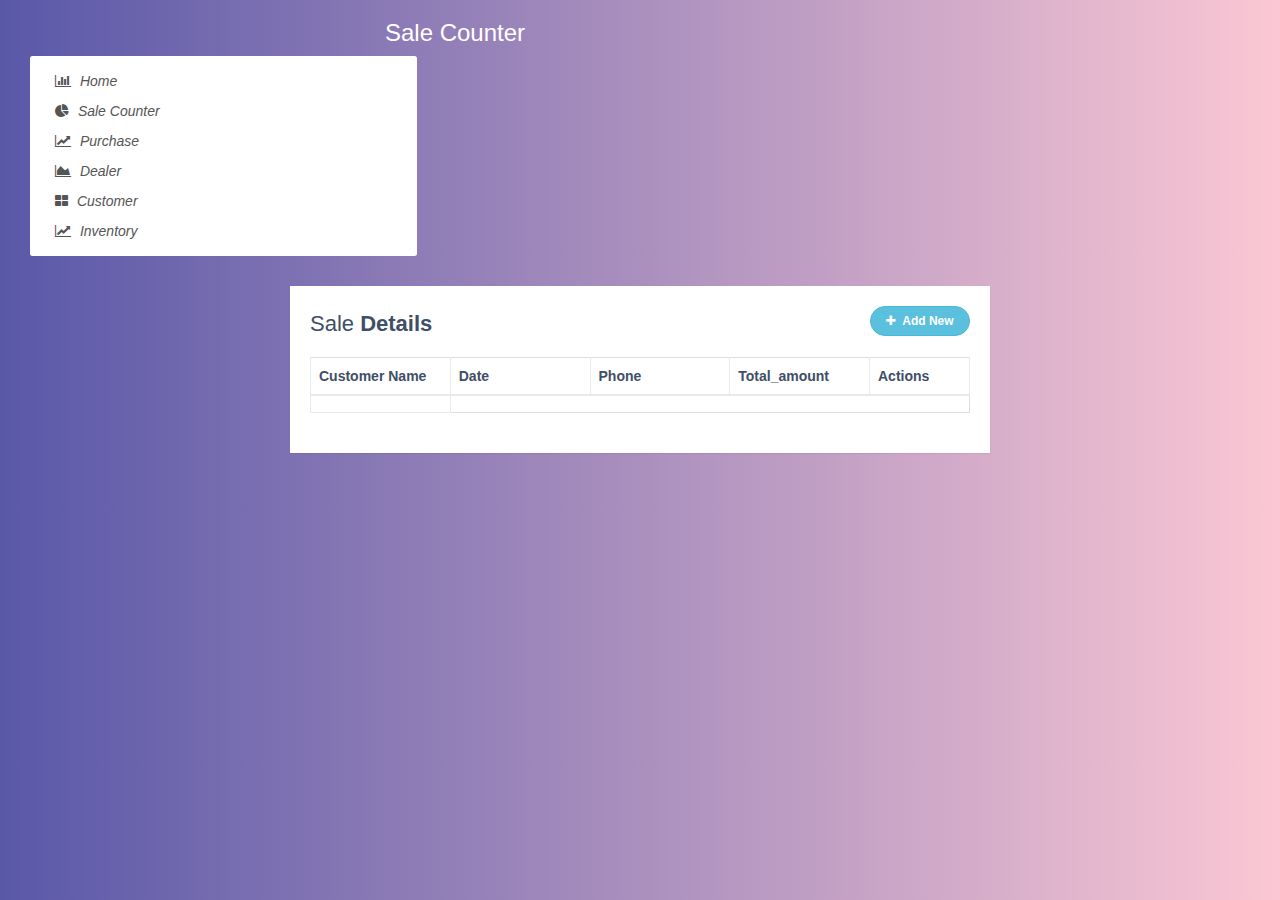
<file: sale-c.html>
<!DOCTYPE html>
<html lang="en">

<head>
    <meta charset="UTF-8">
    <meta name="viewport" content="width=device-width, initial-scale=1.0">
    <meta http-equiv="X-UA-Compatible" content="ie=edge">
    <title>Med-free</title>
    <link rel="stylesheet" href="/css/style.css">
    <link rel="stylesheet" href="https://maxcdn.bootstrapcdn.com/bootstrap/4.0.0/css/bootstrap.min.css" integrity="sha384-Gn5384xqQ1aoWXA+058RXPxPg6fy4IWvTNh0E263XmFcJlSAwiGgFAW/dAiS6JXm" crossorigin="anonymous">
    <script src="https://code.jquery.com/jquery-3.2.1.slim.min.js" integrity="sha384-KJ3o2DKtIkvYIK3UENzmM7KCkRr/rE9/Qpg6aAZGJwFDMVNA/GpGFF93hXpG5KkN" crossorigin="anonymous"></script>
    <script src="https://cdnjs.cloudflare.com/ajax/libs/popper.js/1.12.9/umd/popper.min.js" integrity="sha384-ApNbgh9B+Y1QKtv3Rn7W3mgPxhU9K/ScQsAP7hUibX39j7fakFPskvXusvfa0b4Q" crossorigin="anonymous"></script>
    <script src="https://maxcdn.bootstrapcdn.com/bootstrap/4.0.0/js/bootstrap.min.js" integrity="sha384-JZR6Spejh4U02d8jOt6vLEHfe/JQGiRRSQQxSfFWpi1MquVdAyjUar5+76PVCmYl" crossorigin="anonymous"></script>

</head>

<body>



    <!-- For demo purpose -->
    <div class="container text-center text-white">
        <div class="col-lg-8 mx-auto">
            <h3>Sale Counter</h3>
        </div>
    </div>
    </div>
    <!-- End -->
    <div class="container-fluid px-md-5">

        <div class="rounded">
            <div class="row">
                <div class="col-lg-4 mb-4 mb-lg-0">

                    <!-- Vertical Menu-->
                    <nav class="nav flex-column bg-white shadow-sm font-italic rounded p-3">
                        <a href="index.html" class="nav-link px-4 rounded-pill">
                            <i class="fa fa-bar-chart mr-2"></i> Home
                        </a>
                        <a href="sale-c.html" class="nav-link px-4 rounded-pill">
                            <i class="fa fa-pie-chart mr-2"></i> Sale Counter
                        </a>
                        <a href="purchase.html" class="nav-link px-4 rounded-pill">

                            <i class="fa fa-line-chart mr-2"></i> Purchase
                        </a>
                        <a href="dealer.html" class="nav-link px-4 rounded-pill">
                            <i class="fa fa-area-chart mr-2"></i> Dealer
                        </a>
                        <a href="customer.html" class="nav-link px-4 rounded-pill">
                            <i class="fa fa-th-large mr-2"></i> Customer
                        </a>
                        <a href="inventory.html" class="nav-link px-4 rounded-pill">
                            <i class="fa fa-line-chart mr-2"></i> Inventory
                        </a>

                    </nav>
                    <!-- End -->

                </div>


            </div>
        </div>
    </div>
    </div>



    <!DOCTYPE html>
    <html lang="en">

    <head>
        <meta charset="utf-8">
        <meta http-equiv="X-UA-Compatible" content="IE=edge">
        <meta name="viewport" content="width=device-width, initial-scale=1">
        <title>Bootstrap Table with Add and Delete Row Feature</title>
        <link rel="stylesheet" href="https://fonts.googleapis.com/css?family=Roboto|Varela+Round|Open+Sans">
        <link rel="stylesheet" href="https://fonts.googleapis.com/icon?family=Material+Icons">
        <link rel="stylesheet" href="https://maxcdn.bootstrapcdn.com/font-awesome/4.7.0/css/font-awesome.min.css">
        <link rel="stylesheet" href="https://maxcdn.bootstrapcdn.com/bootstrap/3.3.7/css/bootstrap.min.css">
        <script src="https://ajax.googleapis.com/ajax/libs/jquery/1.12.4/jquery.min.js"></script>
        <script src="https://maxcdn.bootstrapcdn.com/bootstrap/3.3.7/js/bootstrap.min.js"></script>
        <style type="text/css">
            body {
                color: #404E67;
                background: linear-gradient(#414141, #E34724) font-family: 'Open Sans', sans-serif;
            }
            
            .table-wrapper {
                width: 700px;
                margin: 30px auto;
                background: #fff;
                padding: 20px;
                box-shadow: 0 1px 1px rgba(0, 0, 0, .05);
            }
            
            .table-title {
                padding-bottom: 10px;
                margin: 0 0 10px;
            }
            
            .table-title h2 {
                margin: 6px 0 0;
                font-size: 22px;
            }
            
            .table-title .add-new {
                float: right;
                height: 30px;
                font-weight: bold;
                font-size: 12px;
                text-shadow: none;
                min-width: 100px;
                border-radius: 50px;
                line-height: 13px;
            }
            
            .table-title .add-new i {
                margin-right: 4px;
            }
            
            table.table {
                table-layout: fixed;
            }
            
            table.table tr th,
            table.table tr td {
                border-color: #e9e9e9;
            }
            
            table.table th i {
                font-size: 13px;
                margin: 0 5px;
                cursor: pointer;
            }
            
            table.table th:last-child {
                width: 100px;
            }
            
            table.table td a {
                cursor: pointer;
                display: inline-block;
                margin: 0 5px;
                min-width: 24px;
            }
            
            table.table td a.add {
                color: #27C46B;
            }
            
            table.table td a.edit {
                color: #FFC107;
            }
            
            table.table td a.delete {
                color: #E34724;
            }
            
            table.table td i {
                font-size: 19px;
            }
            
            table.table td a.add i {
                font-size: 24px;
                margin-right: -1px;
                position: relative;
                top: 3px;
            }
            
            table.table .form-control {
                height: 32px;
                line-height: 32px;
                box-shadow: none;
                border-radius: 2px;
            }
            
            table.table .form-control.error {
                border-color: #f50000;
            }
            
            table.table td .add {
                display: none;
            }
        </style>
        <script type="text/javascript">
            $(document).ready(function() {
                $('[data-toggle="tooltip"]').tooltip();
                var actions = $("table td:last-child").html();
                // Append table with add row form on add new button click
                $(".add-new").click(function() {
                    $(this).attr("disabled", "disabled");
                    var index = $("table tbody tr:last-child").index();
                    var row = '<tr>' +
                        '<td><input type="text" class="form-control" name="name" id="name"></td>' +
                        '<td><input type="text" class="form-control" name="name" id="name"></td>' +
                        '<td><input type="text" class="form-control" name="department" id="department"></td>' +
                        '<td><input type="text" class="form-control" name="phone" id="phone"></td>' +
                        '<td>' + actions + '</td>' +
                        '</tr>';
                    $("table").append(row);
                    $("table tbody tr").eq(index + 1).find(".add, .edit").toggle();
                    $('[data-toggle="tooltip"]').tooltip();
                });
                // Add row on add button click
                $(document).on("click", ".add", function() {
                    var empty = false;
                    var input = $(this).parents("tr").find('input[type="text"]');
                    input.each(function() {
                        if (!$(this).val()) {
                            $(this).addClass("error");
                            empty = true;
                        } else {
                            $(this).removeClass("error");
                        }
                    });
                    $(this).parents("tr").find(".error").first().focus();
                    if (!empty) {
                        input.each(function() {
                            $(this).parent("td").html($(this).val());
                        });
                        $(this).parents("tr").find(".add, .edit").toggle();
                        $(".add-new").removeAttr("disabled");
                    }
                });
                // Edit row on edit button click
                $(document).on("click", ".edit", function() {
                    $(this).parents("tr").find("td:not(:last-child)").each(function() {
                        $(this).html('<input type="text" class="form-control" value="' + $(this).text() + '">');
                    });
                    $(this).parents("tr").find(".add, .edit").toggle();
                    $(".add-new").attr("disabled", "disabled");
                });
                // Delete row on delete button click
                $(document).on("click", ".delete", function() {
                    $(this).parents("tr").remove();
                    $(".add-new").removeAttr("disabled");
                });
            });
        </script>
    </head>

    <body>
        <div class="container">
            <div class="table-wrapper">
                <div class="table-title">
                    <div class="row">
                        <div class="col-sm-8">
                            <h2>Sale <b>Details</b></h2>
                        </div>
                        <div class="col-sm-4">
                            <button type="button" class="btn btn-info add-new"><i class="fa fa-plus"></i> Add New</button>
                        </div>
                    </div>
                </div>
                <table class="table table-bordered">
                    <thead>
                        <tr>
                            <th>Customer Name</th>
                            <th>Date</th>
                            <th>Phone</th>
                            <th>Total_amount</th>
                            <th>Actions</th>
                        </tr>
                    </thead>
                    <tbody>
                        <tr>

                            <td>
                                <a class="add" title="Add" data-toggle="tooltip"><i class="material-icons">&#xE03B;</i></a>
                        </tr>


                    </tbody>
                </table>
            </div>
        </div>
    </body>

    </html>
</body>

</html>
</file>
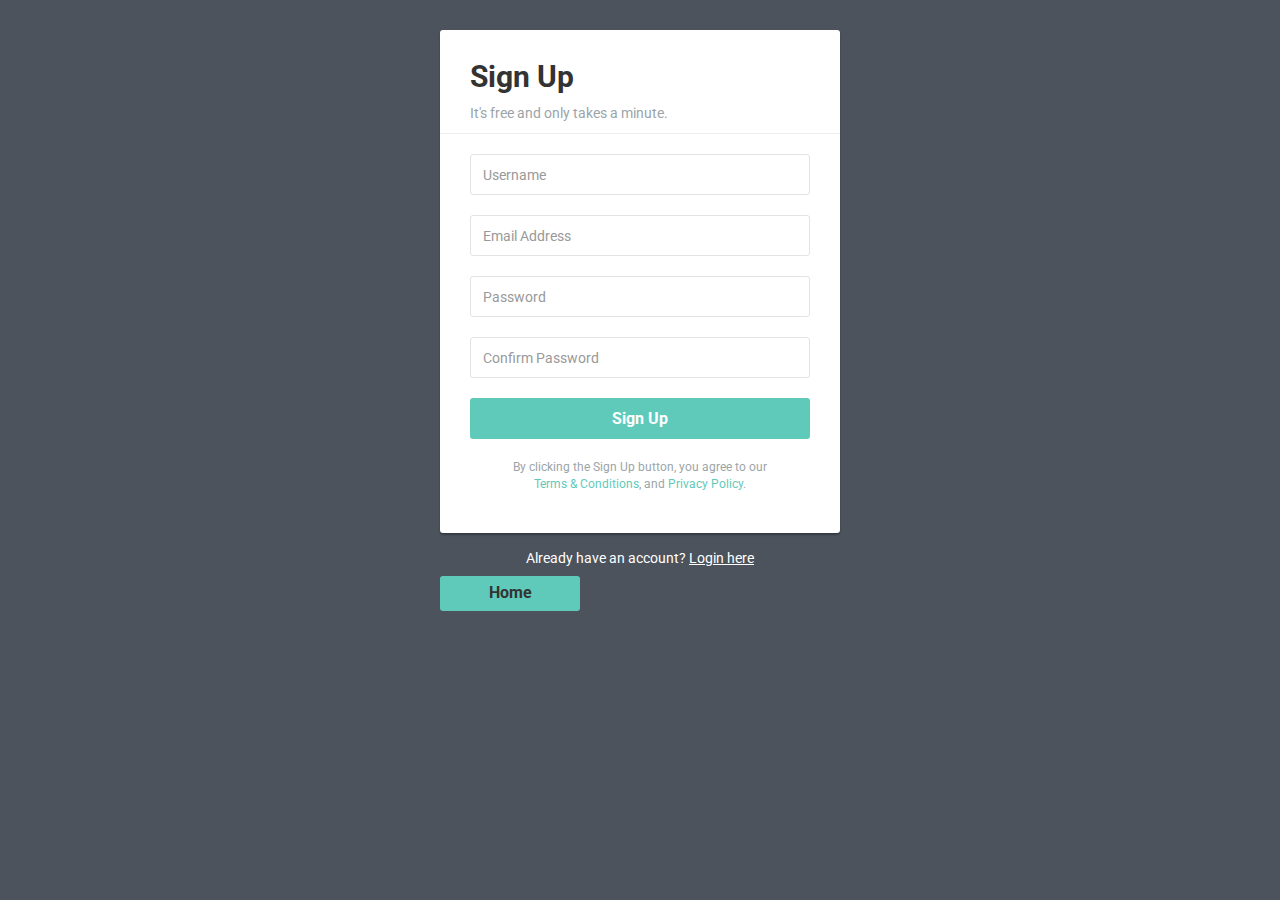
<file: sign-up.html>
<!DOCTYPE html>
<html lang="en">

<head>
    <meta charset="utf-8">
    <meta http-equiv="X-UA-Compatible" content="IE=edge">
    <meta name="viewport" content="width=device-width, initial-scale=1">
    <link href="https://fonts.googleapis.com/css?family=Roboto:400,700" rel="stylesheet">
    <title> Sign up </title>
    <link rel="stylesheet" href="https://maxcdn.bootstrapcdn.com/bootstrap/3.3.7/css/bootstrap.min.css">
    <script src="https://ajax.googleapis.com/ajax/libs/jquery/1.12.4/jquery.min.js"></script>
    <script src="https://maxcdn.bootstrapcdn.com/bootstrap/3.3.7/js/bootstrap.min.js"></script>
    <style type="text/css">
        body {
            color: #fff;
            background: #4c535d;
            font-family: 'Roboto', sans-serif;
        }
        
        .form-control {
            min-height: 41px;
            box-shadow: none;
            border-color: #e1e4e5;
        }
        
        .form-control:focus {
            border-color: #5fcaba;
        }
        
        .form-control,
        .btn {
            border-radius: 3px;
        }
        
        .signup-form {
            width: 400px;
            margin: 0 auto;
            padding: 30px 0;
        }
        
        .signup-form form {
            color: #9ba5a8;
            border-radius: 3px;
            margin-bottom: 15px;
            background: #fff;
            box-shadow: 0px 2px 2px rgba(0, 0, 0, 0.3);
            padding: 30px;
        }
        
        .signup-form h2 {
            color: #333;
            font-weight: bold;
            margin-top: 0;
        }
        
        .signup-form hr {
            margin: 0 -30px 20px;
        }
        
        .signup-form .form-group {
            margin-bottom: 20px;
        }
        
        .signup-form label {
            font-weight: normal;
            font-size: 13px;
        }
        
        .signup-form .btn {
            font-size: 16px;
            font-weight: bold;
            background: #5fcaba;
            border: none;
            min-width: 140px;
        }
        
        .signup-form .btn:hover,
        .signup-form .btn:focus {
            background: #3fc0ad;
            outline: none !important;
        }
        
        .signup-form a {
            color: #fff;
            text-decoration: underline;
        }
        
        .signup-form a:hover {
            text-decoration: none;
        }
        
        .signup-form form a {
            color: #5fcaba;
            text-decoration: none;
        }
        
        .signup-form form a:hover {
            text-decoration: underline;
        }
    </style>
</head>

<body>
    <div class="signup-form">
        <form action="/examples/actions/confirmation.php" method="post">
            <h2>Sign Up</h2>
            <p>It's free and only takes a minute.</p>
            <hr>
            <div class="form-group">
                <input type="text" class="form-control" name="username" placeholder="Username" required="required">
            </div>
            <div class="form-group">
                <input type="email" class="form-control" name="email" placeholder="Email Address" required="required">
            </div>
            <div class="form-group">
                <input type="password" class="form-control" name="password" placeholder="Password" required="required">
            </div>
            <div class="form-group">
                <input type="password" class="form-control" name="confirm_password" placeholder="Confirm Password" required="required">
            </div>
            <div class="form-group">
                <button type="submit" class="btn btn-primary btn-block btn-lg">Sign Up</button>
            </div>
            <p class="small text-center">By clicking the Sign Up button, you agree to our <br><a href="#">Terms &amp; Conditions</a>, and <a href="#">Privacy Policy</a>.</p>
        </form>
        <div class="text-center">Already have an account? <a href="login.html">Login here</a></div>
        <a href="index.html"> <button type="button" class="btn btn-default navbar-btn">Home</button></a>

    </div>
</body>

</html>
</file>
<file: css/style.css>
.table-fixed tbody td,
.table-fixed tbody th,
.table-fixed thead>tr>th {
    float: left;
    position: relative;
    &::after {
        content: '';
        clear: both;
        display: block;
    }
}

body {
    background: #74ebd5;
    background: -webkit-linear-gradient(to right, #74ebd5, #ACB6E5);
    background: linear-gradient(to right, #74ebd5, #ACB6E5);
    min-height: 100vh;
}

.onetable {
    top: 50px !important;
}

body {
    background: #9796f0;
    background: -webkit-linear-gradient(to right, #9796f0, #fbc7d4);
    background: linear-gradient(to right, #5958a8, #fbc7d4);
}

.nav-link {
    color: #555;
}

.nav-link:hover {
    background: #f5f5f5;
}
</file>
